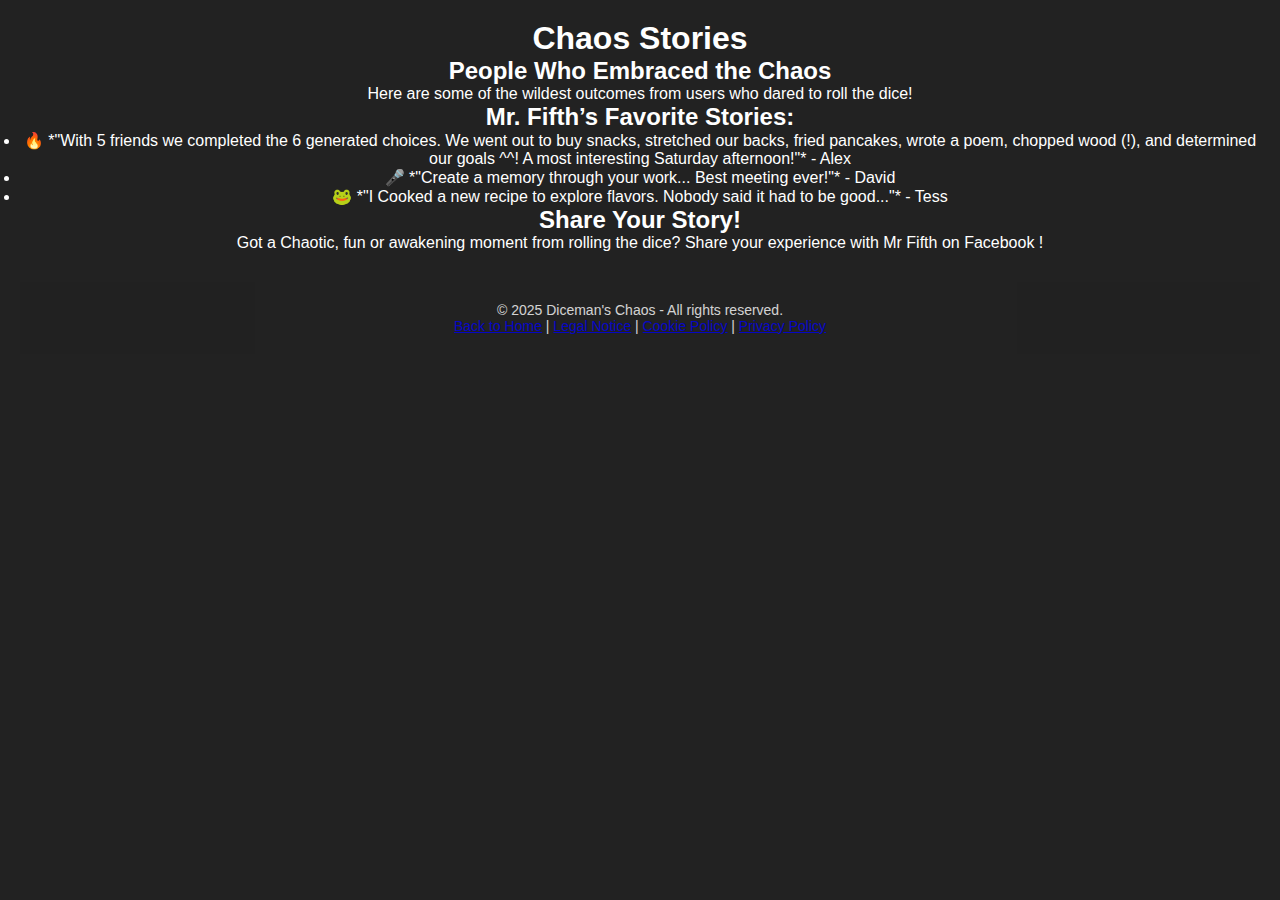
<file: chaos-stories.html>
<!DOCTYPE html>
<html lang="en">
<head>
    <meta charset="UTF-8">
    <meta name="viewport" content="width=device-width, initial-scale=1.0">
    <title>Chaos Stories - Diceman's Chaos</title>
    <link rel="stylesheet" href="style.css">
</head>
<body>

<header>
    <h1>Chaos Stories</h1>
</header>

<main>
    <section>
        <h2>People Who Embraced the Chaos</h2>
        <p>Here are some of the wildest outcomes from users who dared to roll the dice!</p>
    </section>

    <section>
        <h2>Mr. Fifth’s Favorite Stories:</h2>
        <ul>
            <li>🔥 *"With 5 friends we completed the 6 generated choices. We went out to buy snacks, stretched our backs, fried pancakes, wrote a poem, chopped wood (!), and determined our goals ^^! A most interesting Saturday afternoon!"* - Alex</li>
            <li>🎤 *"Create a memory through your work... Best meeting ever!"* - David</li>
            <li>🐸 *"I Cooked a new recipe to explore flavors. Nobody said it had to be good..."* - Tess</li>
        </ul>
    </section>

    <section>
        <h2>Share Your Story!</h2>
        <p>Got a Chaotic, fun or awakening moment from rolling the dice? Share your experience with Mr Fifth on Facebook !</p>
    </section>
</main>

<footer>
    <p>&copy; 2025 Diceman's Chaos - All rights reserved.</p>
    <a href="index.html">Back to Home</a> | 
    <a href="mentions-legales.html">Legal Notice</a> | 
    <a href="cookie-policy.html">Cookie Policy</a> | 
    <a href="privacy-policy.html">Privacy Policy</a>
</footer>

</body>
</html>
</file>
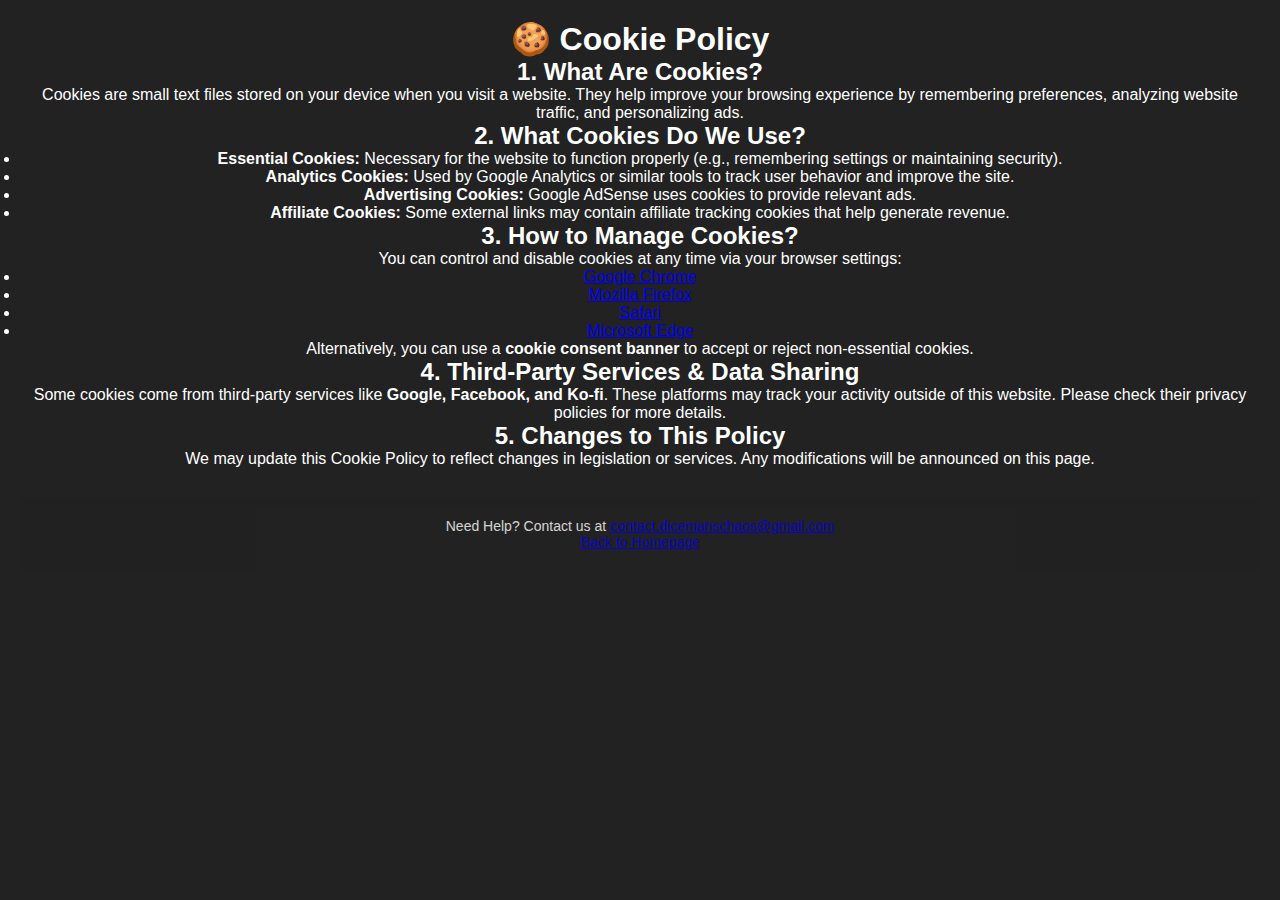
<file: cookie-policy.html>
<!DOCTYPE html>
<html lang="en">
<head>
    <meta charset="UTF-8">
    <meta name="viewport" content="width=device-width, initial-scale=1.0">
    <title>Cookie Policy - Diceman’s Chaos</title>
    <link rel="stylesheet" href="style.css"> <!-- Utilise votre CSS principal -->
<script async src="https://pagead2.googlesyndication.com/pagead/js/adsbygoogle.js?client=ca-pub-1516412260411948"
     crossorigin="anonymous"></script>
</head>
<body>

    <header>
        <h1>🍪 Cookie Policy</h1>
    </header>

    <main>
        <section>
            <h2>1. What Are Cookies?</h2>
            <p>Cookies are small text files stored on your device when you visit a website. They help improve your browsing experience by remembering preferences, analyzing website traffic, and personalizing ads.</p>
        </section>

        <section>
            <h2>2. What Cookies Do We Use?</h2>
            <ul>
                <li><strong>Essential Cookies:</strong> Necessary for the website to function properly (e.g., remembering settings or maintaining security).</li>
                <li><strong>Analytics Cookies:</strong> Used by Google Analytics or similar tools to track user behavior and improve the site.</li>
                <li><strong>Advertising Cookies:</strong> Google AdSense uses cookies to provide relevant ads.</li>
                <li><strong>Affiliate Cookies:</strong> Some external links may contain affiliate tracking cookies that help generate revenue.</li>
            </ul>
        </section>

        <section>
            <h2>3. How to Manage Cookies?</h2>
            <p>You can control and disable cookies at any time via your browser settings:</p>
            <ul>
                <li><a href="https://support.google.com/chrome/answer/95647?hl=en" target="_blank">Google Chrome</a></li>
                <li><a href="https://support.mozilla.org/en-US/kb/enhanced-tracking-protection-firefox-desktop" target="_blank">Mozilla Firefox</a></li>
                <li><a href="https://support.apple.com/en-gb/guide/safari/sfri11471/mac" target="_blank">Safari</a></li>
                <li><a href="https://support.microsoft.com/en-us/microsoft-edge/view-cookies-in-microsoft-edge-63947406-40ac-c3b8-57b9-2a946a29ae09" target="_blank">Microsoft Edge</a></li>
            </ul>
            <p>Alternatively, you can use a <strong>cookie consent banner</strong> to accept or reject non-essential cookies.</p>
        </section>

        <section>
            <h2>4. Third-Party Services & Data Sharing</h2>
            <p>Some cookies come from third-party services like <strong>Google, Facebook, and Ko-fi</strong>. These platforms may track your activity outside of this website. Please check their privacy policies for more details.</p>
        </section>

        <section>
            <h2>5. Changes to This Policy</h2>
            <p>We may update this Cookie Policy to reflect changes in legislation or services. Any modifications will be announced on this page.</p>
        </section>
    </main>

    <footer>
        <p>Need Help? Contact us at <a href="mailto:contact.dicemanschaos@gmail.com">contact.dicemanschaos@gmail.com</a></p>
        <p><a href="index.html">Back to Homepage</a></p>
    </footer>

</body>
</html>
</file>
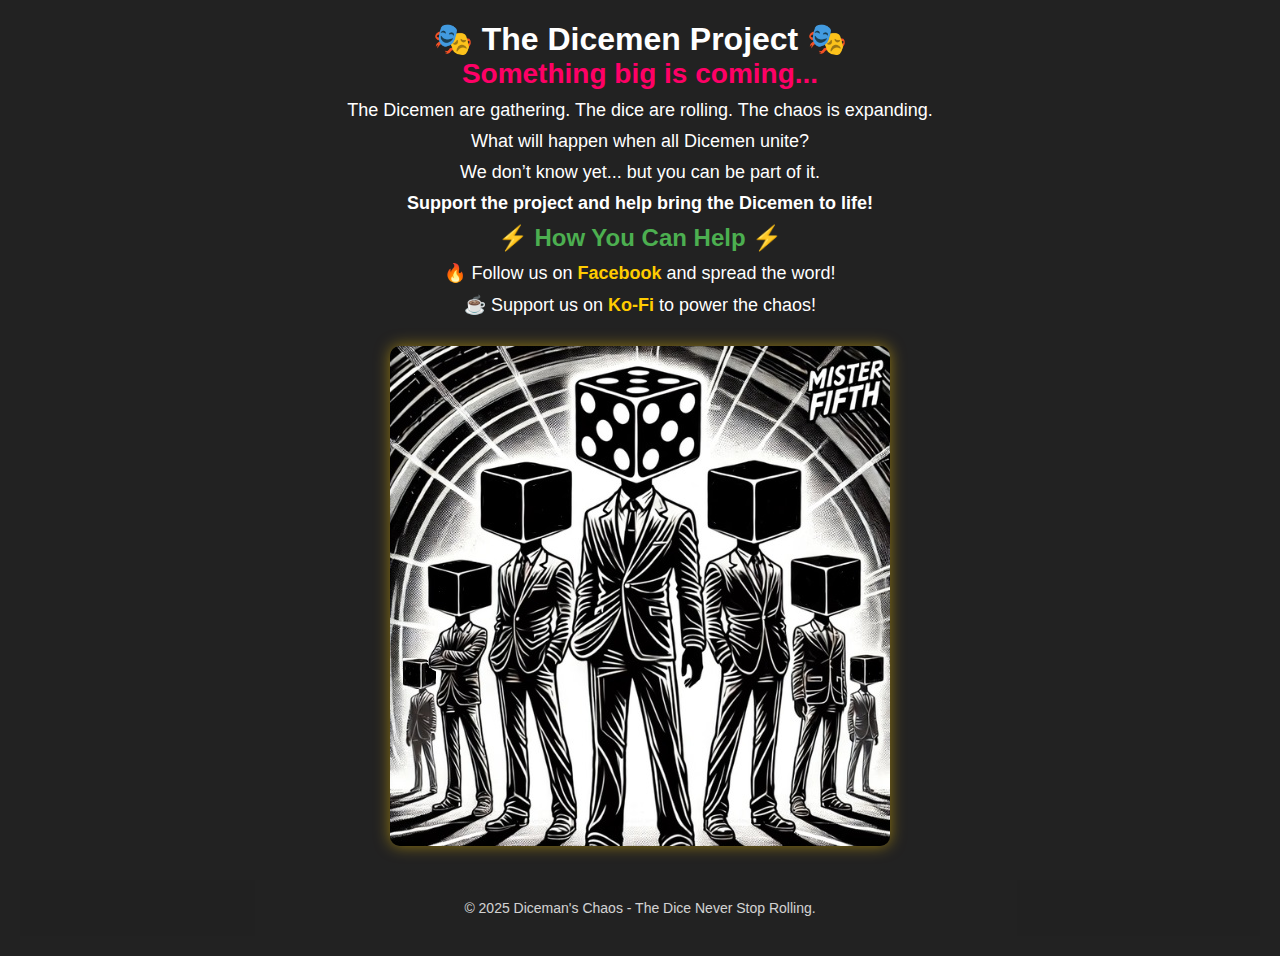
<file: dicemen-project.html>
<!DOCTYPE html>
<html lang="en">
<head>
    <meta charset="UTF-8">
    <meta name="viewport" content="width=device-width, initial-scale=1.0">
    <title>Dicemen Project - The Chaos Expands</title>
    <link rel="stylesheet" href="style.css">
    <script async src="https://pagead2.googlesyndication.com/pagead/js/adsbygoogle.js?client=ca-pub-1516412260411948"
     crossorigin="anonymous"></script>
</head>
<body>
    
    <header>
        <h1>🎭 The Dicemen Project 🎭</h1>
    </header>

    <main class="dicemen-container">
        <section class="mystery-message">
            <h2>Something big is coming...</h2>
            <p>The Dicemen are gathering. The dice are rolling. The chaos is expanding.</p>
            <p>What will happen when all Dicemen unite?</p>
            <p>We don’t know yet... but you can be part of it.</p>
            <p><strong>Support the project and help bring the Dicemen to life!</strong></p>
        </section>

        <section class="support-section">
            <h3>⚡ How You Can Help ⚡</h3>
            <p>🔥 Follow us on <a href="https://www.facebook.com/DiceMansChaos" target="_blank">Facebook</a> and spread the word!</p>
            <p>☕ Support us on <a href="https://ko-fi.com/dicemanschaos" target="_blank">Ko-Fi</a> to power the chaos!</p>
        </section>

        <div class="mystery-image">
            <img src="images/dicemen-mystery.jpg" alt="Mysterious Dicemen Teaser">
        </div>
    </main>

    <footer>
        <p>© 2025 Diceman's Chaos - The Dice Never Stop Rolling.</p>
    </footer>

</body>
</html>
</file>
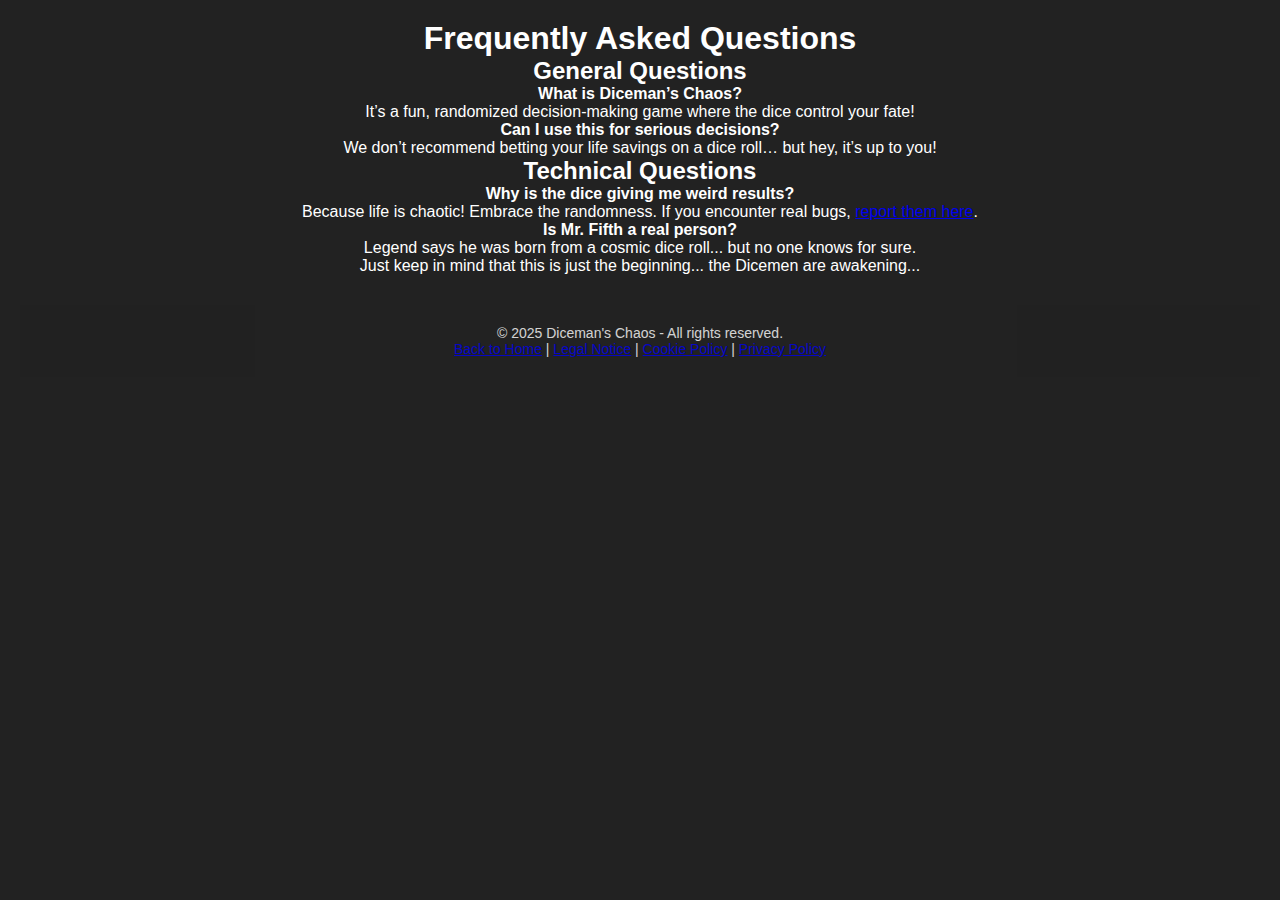
<file: faq.html>
<!DOCTYPE html>
<html lang="en">
<head>
    <meta charset="UTF-8">
    <meta name="viewport" content="width=device-width, initial-scale=1.0">
    <title>FAQ - Diceman's Chaos</title>
    <link rel="stylesheet" href="style.css">
</head>
<body>

<header>
    <h1>Frequently Asked Questions</h1>
</header>

<main>
    <section>
        <h2>General Questions</h2>
        <p><strong>What is Diceman’s Chaos?</strong></p>
        <p>It’s a fun, randomized decision-making game where the dice control your fate!</p>

        <p><strong>Can I use this for serious decisions?</strong></p>
        <p>We don’t recommend betting your life savings on a dice roll… but hey, it’s up to you!</p>
    </section>

    <section>
        <h2>Technical Questions</h2>
        <p><strong>Why is the dice giving me weird results?</strong></p>
        <p>Because life is chaotic! Embrace the randomness. If you encounter real bugs, <a href="contact.dicemanschaos@gmail.com">report them here</a>.</p>

        <p><strong>Is Mr. Fifth a real person?</strong></p>
        <p>Legend says he was born from a cosmic dice roll... but no one knows for sure.</p>
       <p>Just keep in mind that this is just the beginning... the Dicemen are awakening...</p>
    </section>
</main>

<footer>
    <p>&copy; 2025 Diceman's Chaos - All rights reserved.</p>
    <a href="index.html">Back to Home</a> | 
    <a href="mentions-legales.html">Legal Notice</a> | 
    <a href="cookie-policy.html">Cookie Policy</a> | 
    <a href="privacy-policy.html">Privacy Policy</a>
</footer>

</body>
</html>
</file>
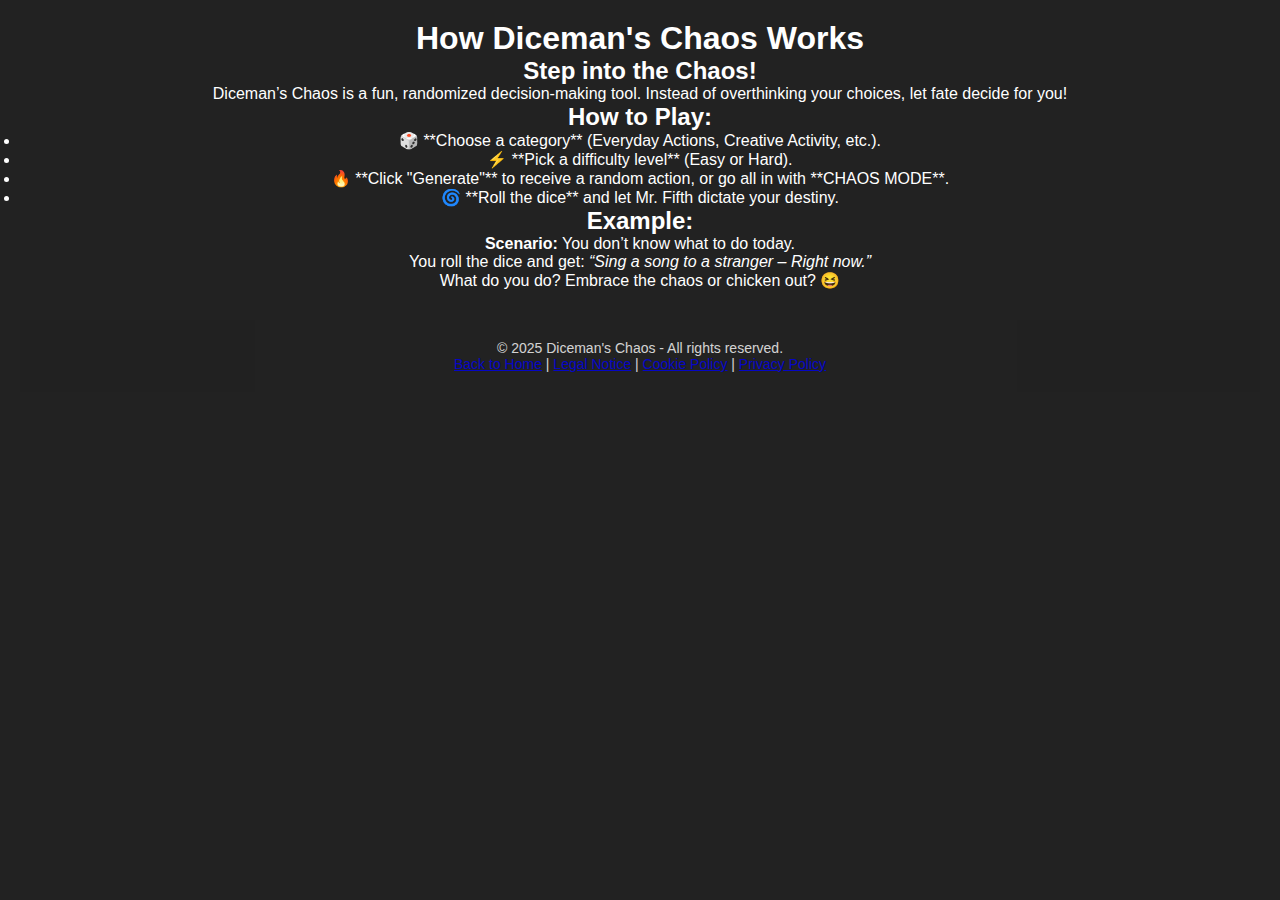
<file: how-it-works.html>
<!DOCTYPE html>
<html lang="en">
<head>
    <meta charset="UTF-8">
    <meta name="viewport" content="width=device-width, initial-scale=1.0">
    <title>How It Works - Diceman's Chaos</title>
    <link rel="stylesheet" href="style.css">
 <script async src="https://pagead2.googlesyndication.com/pagead/js/adsbygoogle.js?client=ca-pub-1516412260411948"
     crossorigin="anonymous"></script>
</head>
<body>

<header>
    <h1>How Diceman's Chaos Works</h1>
</header>

<main>
    <section>
        <h2>Step into the Chaos!</h2>
        <p>Diceman’s Chaos is a fun, randomized decision-making tool. Instead of overthinking your choices, let fate decide for you!</p>
    </section>

    <section>
        <h2>How to Play:</h2>
        <ul>
            <li>🎲 **Choose a category** (Everyday Actions, Creative Activity, etc.).</li>
            <li>⚡ **Pick a difficulty level** (Easy or Hard).</li>
            <li>🔥 **Click "Generate"** to receive a random action, or go all in with **CHAOS MODE**.</li>
            <li>🌀 **Roll the dice** and let Mr. Fifth dictate your destiny.</li>
        </ul>
    </section>

    <section>
        <h2>Example:</h2>
        <p><strong>Scenario:</strong> You don’t know what to do today.</p>
        <p>You roll the dice and get: <em>“Sing a song to a stranger – Right now.”</em></p>
        <p>What do you do? Embrace the chaos or chicken out? 😆</p>
    </section>
</main>

<footer>
    <p>&copy; 2025 Diceman's Chaos - All rights reserved.</p>
    <a href="index.html">Back to Home</a> | 
    <a href="mentions-legales.html">Legal Notice</a> | 
    <a href="cookie-policy.html">Cookie Policy</a> | 
    <a href="privacy-policy.html">Privacy Policy</a>
</footer>

</body>
</html>
</file>
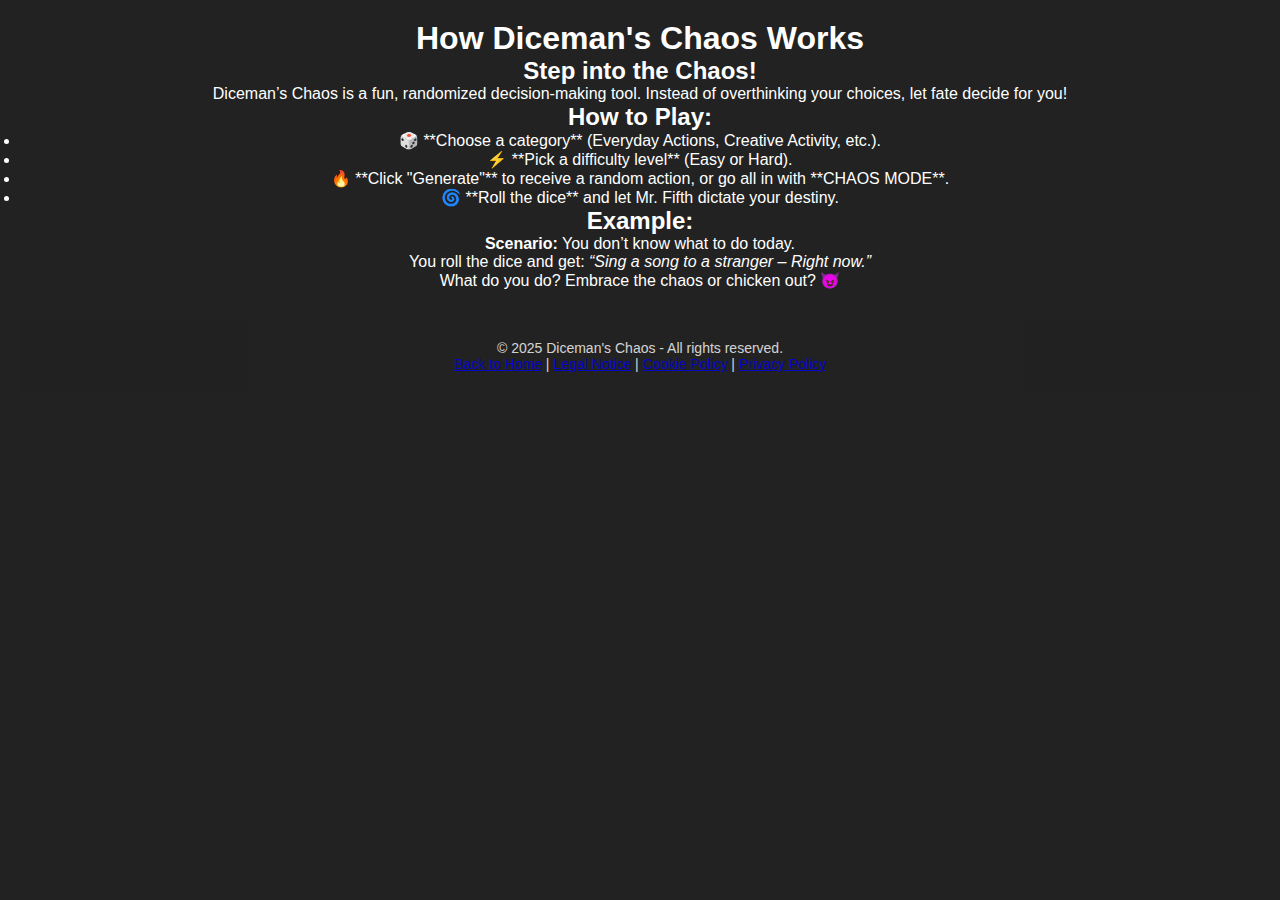
<file: how-to-play-1.html>
<!DOCTYPE html>
<html lang="en">
<head>
    <meta charset="UTF-8">
    <meta name="viewport" content="width=device-width, initial-scale=1.0">
    <title>How to Play - Diceman's Chaos</title>
    <link rel="stylesheet" href="style.css">
 <script async src="https://pagead2.googlesyndication.com/pagead/js/adsbygoogle.js?client=ca-pub-1516412260411948"
     crossorigin="anonymous"></script>
</head>
<body>

<header>
    <h1>How Diceman's Chaos Works</h1>
</header>

<main>
    <section>
        <h2>Step into the Chaos!</h2>
        <p>Diceman’s Chaos is a fun, randomized decision-making tool. Instead of overthinking your choices, let fate decide for you!</p>
    </section>

    <section>
        <h2>How to Play:</h2>
        <ul>
            <li>🎲 **Choose a category** (Everyday Actions, Creative Activity, etc.).</li>
            <li>⚡ **Pick a difficulty level** (Easy or Hard).</li>
            <li>🔥 **Click "Generate"** to receive a random action, or go all in with **CHAOS MODE**.</li>
            <li>🌀 **Roll the dice** and let Mr. Fifth dictate your destiny.</li>
        </ul>
    </section>

    <section>
        <h2>Example:</h2>
        <p><strong>Scenario:</strong> You don’t know what to do today.</p>
        <p>You roll the dice and get: <em>“Sing a song to a stranger – Right now.”</em></p>
        <p>What do you do? Embrace the chaos or chicken out? 😈</p>
    </section>
</main>

<footer>
    <p>&copy; 2025 Diceman's Chaos - All rights reserved.</p>
    <a href="index.html">Back to Home</a> | 
    <a href="mentions-legales.html">Legal Notice</a> | 
    <a href="cookie-policy.html">Cookie Policy</a> | 
    <a href="privacy-policy.html">Privacy Policy</a>
</footer>

</body>
</html>
</file>
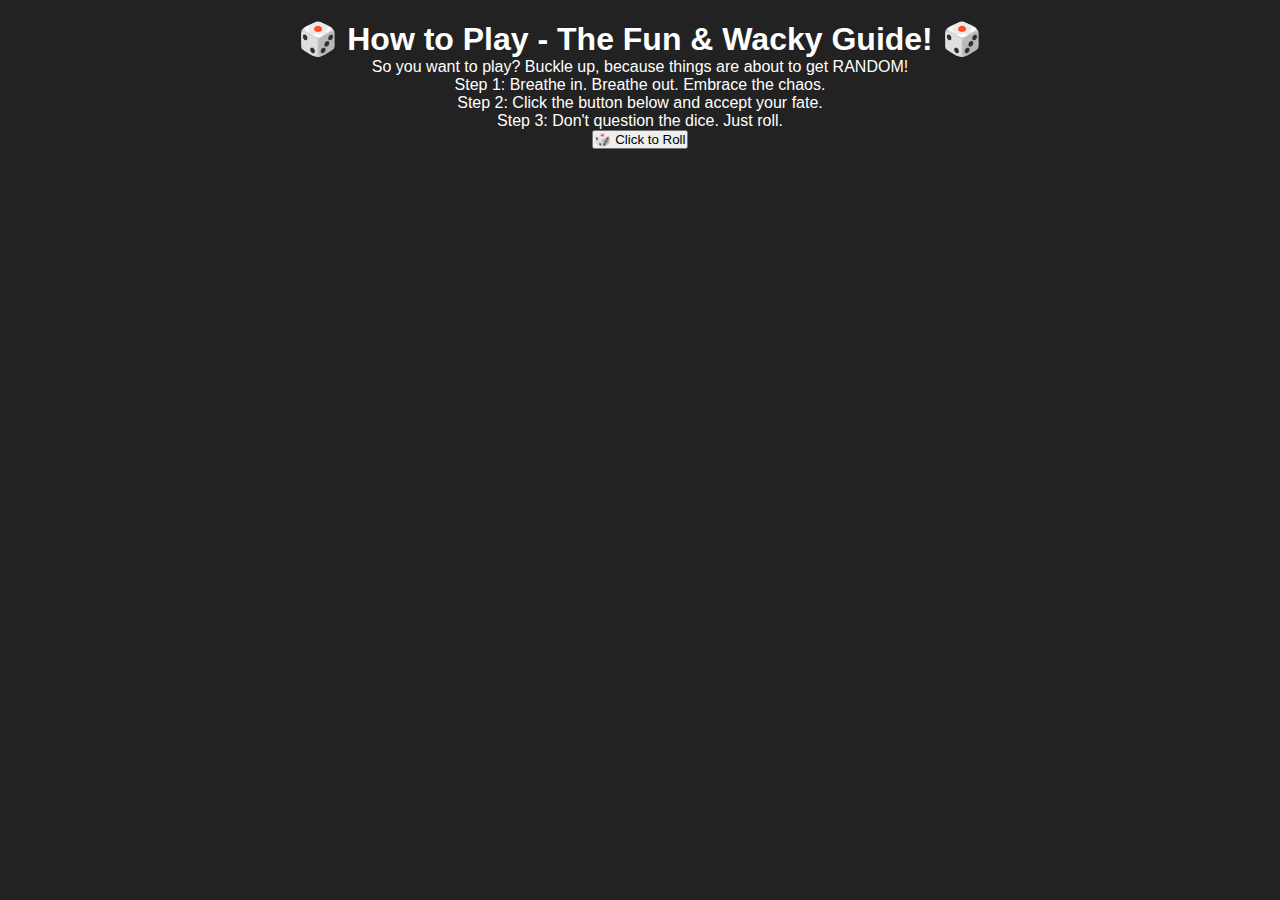
<file: how-to-play-2.html>
<!DOCTYPE html>
<html lang="en">
<head>
    <meta charset="UTF-8">
    <meta name="viewport" content="width=device-width, initial-scale=1.0">
    <title>How to Play - Fun Version</title>
    <link rel="stylesheet" href="style.css">
</head>
<body>
    <header>
        <h1>🎲 How to Play - The Fun & Wacky Guide! 🎲</h1>
    </header>
    <main>
        <p>So you want to play? Buckle up, because things are about to get RANDOM!</p>
        <p>Step 1: Breathe in. Breathe out. Embrace the chaos.</p>
        <p>Step 2: Click the button below and accept your fate.</p>
        <p>Step 3: Don't question the dice. Just roll.</p>
        <button onclick="rollTheDice()">🎲 Click to Roll</button>
        <p id="result"></p>
    </main>
    <script>
        function rollTheDice() {
            const messages = [
                "🔥 The dice has spoken! Accept your destiny!",
                "😂 Oops... this might not go as planned!",
                "🚀 You're on a wild ride now!",
                "😱 Too late to turn back!",
                "💀 Welp... good luck!"
            ];
            document.getElementById("result").innerText = messages[Math.floor(Math.random() * messages.length)];
        }
    </script>
</body>
</html>
</file>
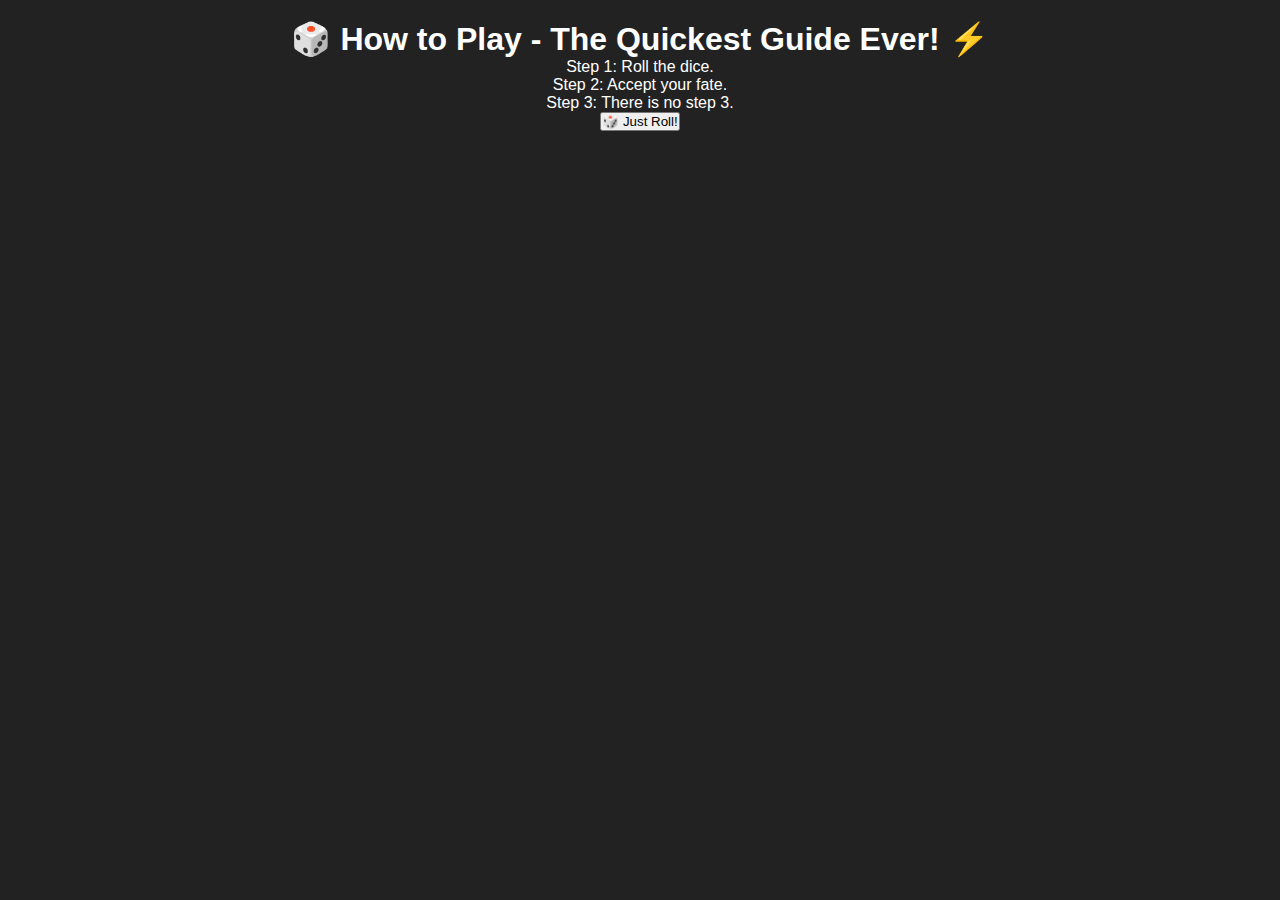
<file: how-to-play-3.html>
<!DOCTYPE html>
<html lang="en">
<head>
    <meta charset="UTF-8">
    <meta name="viewport" content="width=device-width, initial-scale=1.0">
    <title>How to Play - Ultra-Fast Version</title>
    <link rel="stylesheet" href="style.css">
    <script async src="https://pagead2.googlesyndication.com/pagead/js/adsbygoogle.js?client=ca-pub-1516412260411948"
     crossorigin="anonymous"></script>
</head>
<body>
    <header>
        <h1>🎲 How to Play - The Quickest Guide Ever! ⚡</h1>
    </header>
    <main>
        <p>Step 1: Roll the dice.</p>
        <p>Step 2: Accept your fate.</p>
        <p>Step 3: There is no step 3.</p>
        <button onclick="window.location.href='index.html'">🎲 Just Roll!</button>
    </main>
</body>
</html>
</file>
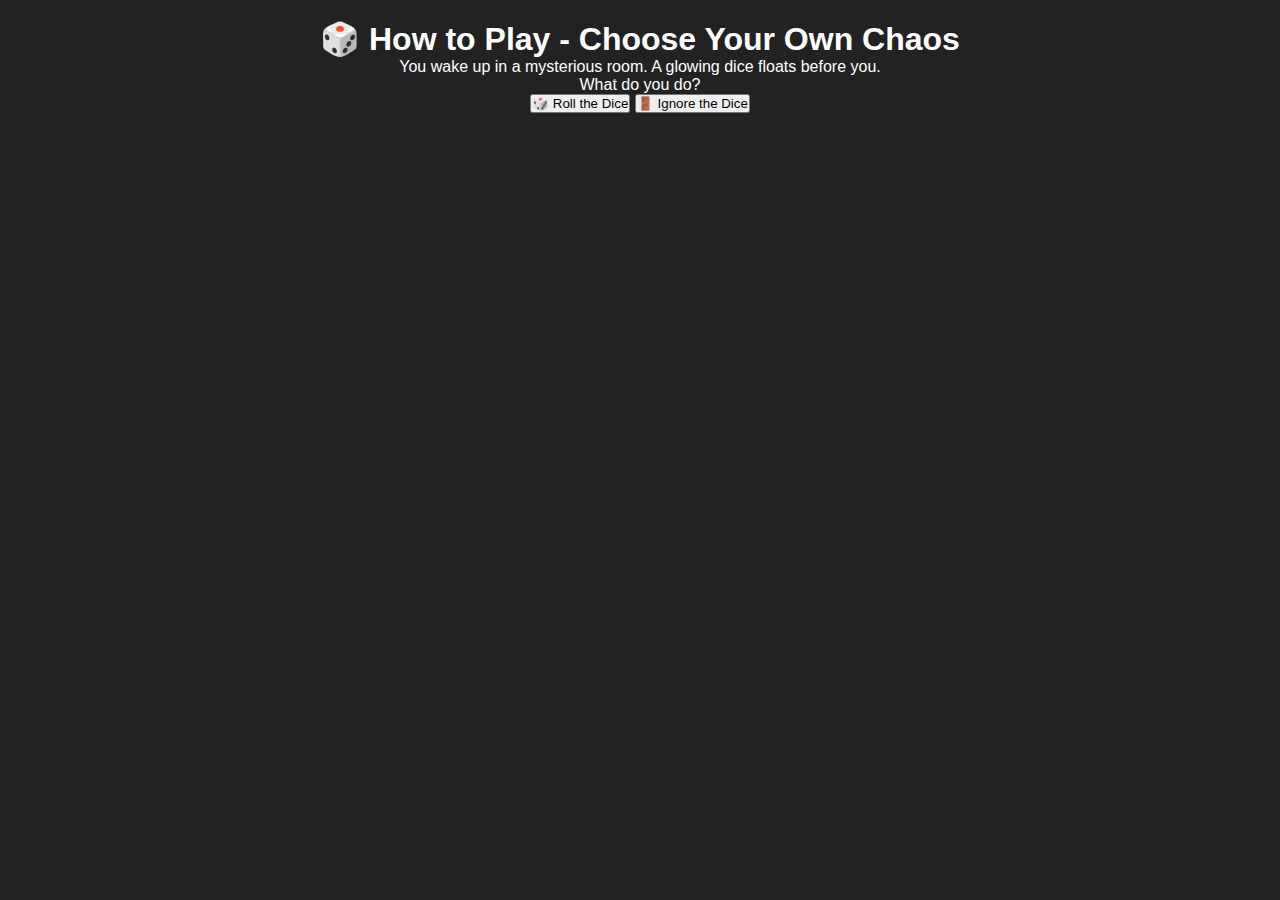
<file: how-to-play-4.html>
<!DOCTYPE html>
<html lang="en">
<head>
    <meta charset="UTF-8">
    <meta name="viewport" content="width=device-width, initial-scale=1.0">
    <title>How to Play - Interactive Story</title>
    <link rel="stylesheet" href="style.css">
    <script async src="https://pagead2.googlesyndication.com/pagead/js/adsbygoogle.js?client=ca-pub-1516412260411948"
     crossorigin="anonymous"></script>
</head>
<body>
    <header>
        <h1>🎲 How to Play - Choose Your Own Chaos</h1>
    </header>
    <main>
        <p>You wake up in a mysterious room. A glowing dice floats before you.</p>
        <p>What do you do?</p>
        <button onclick="makeChoice('roll')">🎲 Roll the Dice</button>
        <button onclick="makeChoice('ignore')">🚪 Ignore the Dice</button>
        <p id="story"></p>
    </main>
    <script>
        function makeChoice(choice) {
            let storyElement = document.getElementById("story");
            if (choice === 'roll') {
                storyElement.innerHTML = "The dice glows brighter... your fate is sealed!<br>" +
                    "You are transported into a strange, floating castle filled with glowing symbols. A cloaked figure approaches you.<br>" +
                    "<button onclick=makeChoice('speak')>🗣️ Speak to them</button> " +
                    "<button onclick=makeChoice('run')>🏃‍♂️ Run away</button>";
            } else {
                storyElement.innerHTML = "You ignore the dice... but it follows you. Forever.<br>" +
                    "After hours of avoiding it, you find a locked door. A note says: 'Roll the dice to proceed'.<br>" +
                    "<button onclick=makeChoice('give_in')>🎲 Give in and roll</button> " +
                    "<button onclick=makeChoice('break_door')>🔨 Try to break the door</button>";
            }
        }

        function makeChoice(choice) {
            let storyElement = document.getElementById("story");
            switch (choice) {
                case 'speak':
                    storyElement.innerHTML = "The figure whispers, 'Your fate is bound to the dice. Choose wisely.'<br>" +
                        "A table appears with two dice, one glowing red and the other blue.<br>" +
                        "<button onclick=makeChoice('red_dice')>🔴 Roll the red dice</button> " +
                        "<button onclick=makeChoice('blue_dice')>🔵 Roll the blue dice</button>";
                    break;
                case 'run':
                    storyElement.innerHTML = "You sprint through endless hallways until you reach a room filled with mirrors. <br>" +
                        "Each mirror reflects a different version of yourself.<br>" +
                        "<button onclick=makeChoice('step_through')>🚪 Step through a mirror</button> " +
                        "<button onclick=makeChoice('stay')>⏳ Stay and observe</button>";
                    break;
                case 'give_in':
                    storyElement.innerHTML = "You roll the dice and the door unlocks, revealing a bright light.<br>" +
                        "As you step through, you find yourself at the beginning again.<br>" +
                        "It's time to play for real now!<br>" +
                        "<a href='index.html'>▶️ Start Your Journey</a>";
                    break;
                case 'break_door':
                    storyElement.innerHTML = "You smash the door open, but behind it is only darkness. A voice whispers: 'Only those who embrace the dice may pass.'<br>" +
                        "You pick up the dice... it's time to play.<br>" +
                        "<a href='index.html'>▶️ Begin Your Adventure</a>";
                    break;
                case 'red_dice':
                    storyElement.innerHTML = "The red dice reveals your inner chaos! The room spins as you are thrown into an unpredictable adventure.<br>" +
                        "<a href='index.html'>🎲 Ready to embrace the randomness?</a>";
                    break;
                case 'blue_dice':
                    storyElement.innerHTML = "The blue dice stabilizes your path. You feel a sense of control... but is it real?<br>" +
                        "<a href='index.html'>🎲 Time to find out!</a>";
                    break;
                case 'step_through':
                    storyElement.innerHTML = "You step into a reflection of yourself from another universe. Everything is the same... except one crucial difference.<br>" +
                        "What is it? You'll only know if you play.<br>" +
                        "<a href='index.html'>🎲 Take the first roll</a>";
                    break;
                case 'stay':
                    storyElement.innerHTML = "You watch the mirrors as they shift and change. Each version of you has rolled the dice... except one.<br>" +
                        "Will you be the one who changes fate?<br>" +
                        "<a href='index.html'>🎲 Roll and find out</a>";
                    break;
            }
        }
    </script>
</body>
</html>
</file>
<file: style.css>
/* =================== BASE & GLOBAL STYLES =================== */
* {
  margin: 0;
  padding: 0;
  box-sizing: border-box;
}
body {
  font-family: Arial, sans-serif;
  background-color: #222;
  color: white;
  text-align: center;
  padding: 20px;
}

/* =================== BANNIÈRE =================== */
.banner-container {
  margin-bottom: 20px;
}
.hidden-title {
  display: none;
}
#banner-image {
  width: 100%;
  max-height: 300px;
  object-fit: cover;
}

/* =================== EXTRA IMAGE =================== */
.extra-image-container {
  margin-bottom: 20px;
}
.extra-image {
  width: 100%;
  max-width: 600px;
  height: auto;
}

/* =================== CONTROLES (4 BOUTONS EN LIGNE) =================== */
#controls {
  display: flex;
  flex-direction: row;
  justify-content: center;
  align-items: center;
  gap: 15px;
  margin-bottom: 20px;
}
.control-button {
  padding: 8px 14px;
  font-size: 12px;
  border: none;
  border-radius: 3px;
  cursor: pointer;
  text-decoration: none;  /* Pour le lien Coffee */
  transition: background-color 0.3s;
}

/* Bouton "How to Play" */
.how-to-play-img {
  width: 20px; /* Taille par défaut sur PC */
  cursor: pointer;
  transition: transform 0.3s ease-in-out;
}
.how-to-play-img:hover {
  transform: scale(1.1);
}

/* Bouton "Play Music" */
#play-music {
  background-color: #ff0066;
  color: white;
  font-weight: bold;
  animation: glow 1.5s infinite alternate;
}
@keyframes glow {
  0% { box-shadow: 0 0 5px rgba(255, 0, 102, 0.6); }
  100% { box-shadow: 0 0 15px rgba(255, 0, 102, 0.9); }
}

/* Bouton "Pause Music" */
#pause-music {
  background-color: #444;
  color: white;
}

/* Bouton "Coffee" */
.coffee-button {
  background-color: #ffcc00;
  color: black;
  font-weight: bold;
}

/* =================== IMAGE DU DICEMAN =================== */
.diceman-container {
  margin-bottom: 20px;
}
#diceman-image {
  width: 100%;
  max-width: 500px;
  height: auto;
}

/* =================== TITRE SEO =================== */
.seo-title {
  font-size: 0.8em;
  text-align: center;
  color: #444;
  margin-top: -10px;
  margin-bottom: 50px;
  font-weight: bold;
  clear: both;
}

/* =================== PHRASE ET CHOIX =================== */
.phrase-container p {
  margin: 20px auto;
  font-size: 2em;
  font-style: italic;
  font-weight: bold;
  color: #555;
  margin-bottom: 50px;
}

.choices-container {
  margin: 40px auto;
  text-align: center;
  padding: 20px;
}
.choices-container h3,
.choices-title {
  font-size: 1.8em;
  font-weight: bold;
  color: #222;
  margin-bottom: 20px;
}
.choices-container select {
  font-size: 1.5em;
  padding: 12px;
  border-radius: 8px;
  margin: 10px;
}
#generate-btn {
  background-color: #007bff;
  color: white;
  font-size: 1.8em;
  font-weight: bold;
  padding: 15px 30px;
  border: none;
  border-radius: 10px;
  cursor: pointer;
  transition: background-color 0.3s ease, transform 0.2s ease;
}
#generate-btn:hover {
  background-color: #0056b3;
  transform: scale(1.05);
}

/* Bouton Chaos */
#chaos-btn {
  background-color: #ff4d4d;
  color: white;
  font-size: 2.5em;
  padding: 30px 60px;
  border-radius: 5px;
  margin: 10px;
  cursor: pointer;
}
#chaos-btn:hover {
  background-color: #ff1a1a;
}

/* =================== DÉS ET ROLL =================== */
.dice-container {
  display: none; /* Masqué par défaut */
  justify-content: space-around;
  flex-wrap: wrap;
  max-width: 800px;
  margin: 40px auto;
}
.dice {
  text-align: center;
  margin: 20px;
}
.dice img {
  width: 100px;
  height: 100px;
  object-fit: contain;
}
.dice-phrase {
  color: #000;
  font-size: 1em;
  font-weight: bold;
  margin: 10px 0;
}

.roll-dice-container {
  display: none;
  margin: 30px auto;
}
#roll-dice-btn {
  padding: 15px 30px;
  font-size: 1.5em;
  font-weight: bold;
  border: none;
  border-radius: 10px;
  cursor: pointer;
  transition: background-color 0.3s ease;
}
.roll-dice-color-1 { background-color: #deb135; color: #000; }
.roll-dice-color-2 { background-color: #9c8264; color: #000; }
.roll-dice-color-3 { background-color: #e5eb21; color: #000; }
.roll-dice-color-4 { background-color: #42c427; color: #000; }
.roll-dice-color-5 { background-color: #5cd4e0; color: #000; }

/* =================== DESCRIPTION =================== */
.description-container {
  display: none;
  margin: 20px auto;
  font-size: 1.5em;
  font-style: italic;
  font-weight: bold;
}

/* =================== ANIMATIONS =================== */
.dice.highlight {
  border: 3px solid #ff4500;
  animation: highlight-glow 1s infinite;
  border-radius: 10px;
  transition: all 0.5s ease;
}
@keyframes highlight-glow {
  0% { box-shadow: 0 0 5px rgba(255, 69, 0, 0.5); }
  50% { box-shadow: 0 0 20px rgba(255, 69, 0, 1); }
  100% { box-shadow: 0 0 5px rgba(255, 69, 0, 0.5); }
}
@keyframes vibrate {
  0% { transform: translate(0); }
  25% { transform: translate(-2px, 2px); }
  50% { transform: translate(2px, -2px); }
  75% { transform: translate(-2px, -2px); }
  100% { transform: translate(0); }
}
#chaos-btn.vibrate {
  animation: vibrate 0.3s infinite, blink 1.5s infinite, highlight-glow 2s infinite;
}
@keyframes blink {
  0% { opacity: 1; }
  50% { opacity: 0.5; }
  100% { opacity: 1; }
}
@keyframes flash {
  0% { background-color: rgba(255, 0, 0, 0.5); }
  100% { background-color: transparent; }
}
.flash-animation {
  animation: flash 0.5s ease-out;
}

/* =================== FOOTER =================== */
footer {
  background: #222;
  color: white;
  text-align: center;
  padding: 20px 10px;
  font-size: 14px;
  margin-top: 30px;
  opacity: 0.8;
}
.footer-container {
  display: flex;
  flex-direction: column;
  align-items: center;
  gap: 10px;
}
.footer-section {
  display: flex;
  flex-wrap: wrap;
  justify-content: center;
  gap: 15px;
}
.footer-section a {
  color: #ffcc00;
  text-decoration: none;
  transition: color 0.3s;
  font-weight: bold;
}
.footer-section a:hover {
  color: #ff0066;
}
.footer-highlight a {
  font-size: 18px;
  font-weight: bold;
  color: #4CAF50;
}
.footer-highlight a:hover {
  color: #ff0066;
}
.footer-slogan {
  font-size: 16px;
  font-weight: bold;
  margin-top: 10px;
}
#about-section {
  font-size: 1em;
  margin-top: 15px;
  color: #ffcc00;
}

/* =================== COOKIE BANNER =================== */
#cookie-banner {
  position: fixed;
  bottom: 0;
  left: 0;
  width: 100%;
  background: rgba(0, 0, 0, 0.9);
  color: white;
  text-align: center;
  padding: 15px;
  z-index: 9999;
}
#cookie-banner p {
  display: inline;
  margin-right: 10px;
  font-size: 14px;
}
#cookie-banner a {
  color: #ffcc00;
  text-decoration: underline;
}
#accept-cookies {
  background-color: #ffcc00;
  color: black;
  border: none;
  padding: 10px 15px;
  cursor: pointer;
  font-weight: bold;
  border-radius: 5px;
  transition: background-color 0.3s ease;
}
#accept-cookies:hover {
  background-color: #e6b800;
}

/* =================== SECTIONS SUPPLÉMENTAIRES =================== */
/* Mystery Message */
.mystery-message h2 {
  font-size: 28px;
  color: #ff0066;
}
.mystery-message p {
  font-size: 18px;
  margin: 10px 0;
}

/* Support Section */
.support-section h3 {
  font-size: 24px;
  color: #4CAF50;
}
.support-section p {
  font-size: 18px;
  margin: 10px 0;
}
.support-section a {
  color: #ffcc00;
  font-weight: bold;
  text-decoration: none;
}
.support-section a:hover {
  color: #ff0066;
}

/* Mystery Image */
.mystery-image img {
  max-width: 100%;
  height: auto;
  margin-top: 20px;
  border-radius: 10px;
  box-shadow: 0 0 15px rgba(255, 204, 0, 0.5);
}

/* =================== RESPONSIVE MOBILE =================== */
@media (max-width: 768px) {
  .diceman-wrapper {
    flex-direction: column;
    align-items: center;
    gap: 15px;
  }
  /* Affichage du conteneur mobile */
  .mobile-controls {
    display: flex;
    flex-direction: row;
    justify-content: center;
    align-items: center;
    gap: 10px;
    width: 100%;
    max-width: 90%;
    margin: auto;
    margin-bottom: 10px;
  }
  /* On masque les colonnes PC */
  .left-container,
  .right-container {
    display: none;
  }
  /* Uniformisation des tailles sur mobile */
  .how-to-play-img,
  .music-button,
  .coffee-button {
    width: 70px;
    height: 50px;
    font-size: 14px;
    padding: 8px;
    object-fit: contain;
  }
  .diceman-container {
    margin-top: 10px;
  }
  #diceman-image {
    max-width: 80%;
    height: auto;
  }
  .choices-container h3,
  .choices-title {
    font-size: 1.5em;
    margin-bottom: 15px;
  }
  .choices-container select {
    font-size: 1.2em;
    padding: 10px;
  }
  #generate-btn {
    font-size: 1.5em;
    padding: 12px 25px;
  }
}

@media (max-width: 600px) {
  .dice img {
    width: 80px;
    height: 80px;
  }
  .music-control button {
    padding: 10px 20px;
    font-size: 1em;
  }
}
</file>
